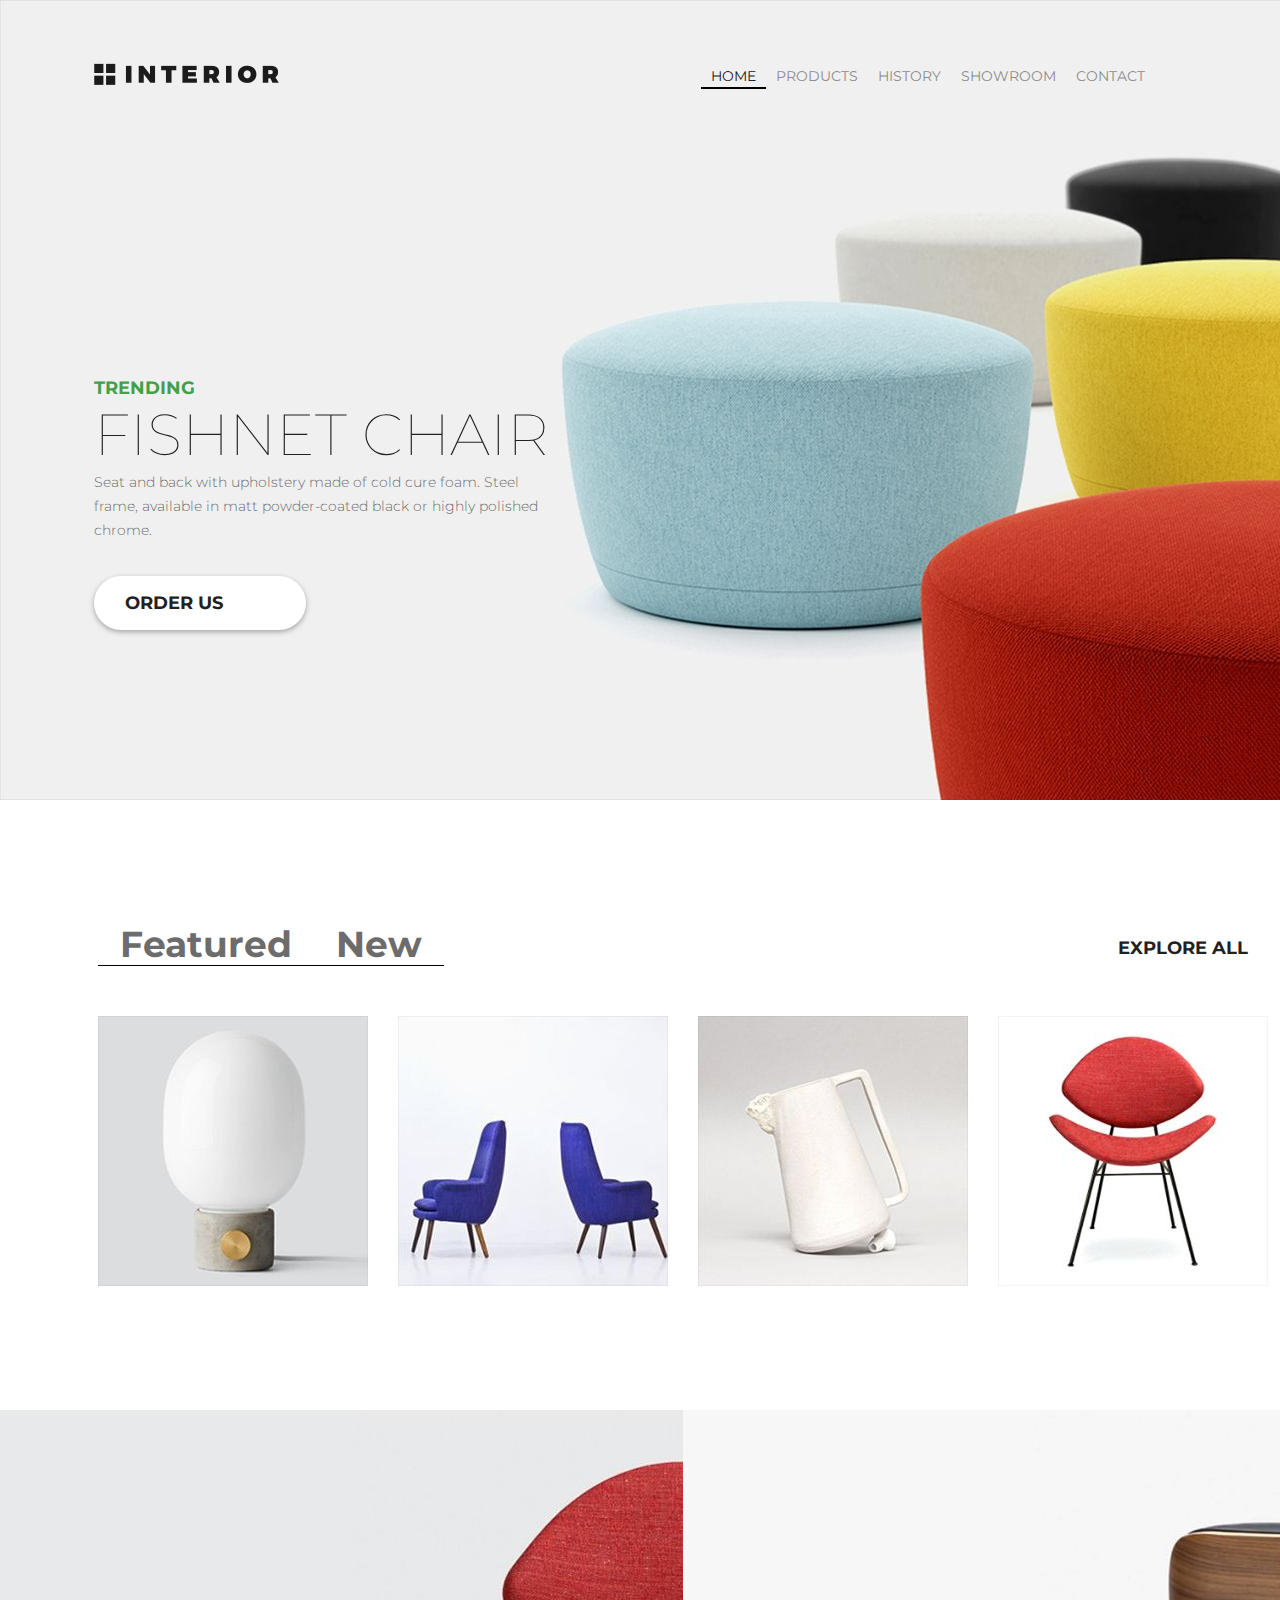
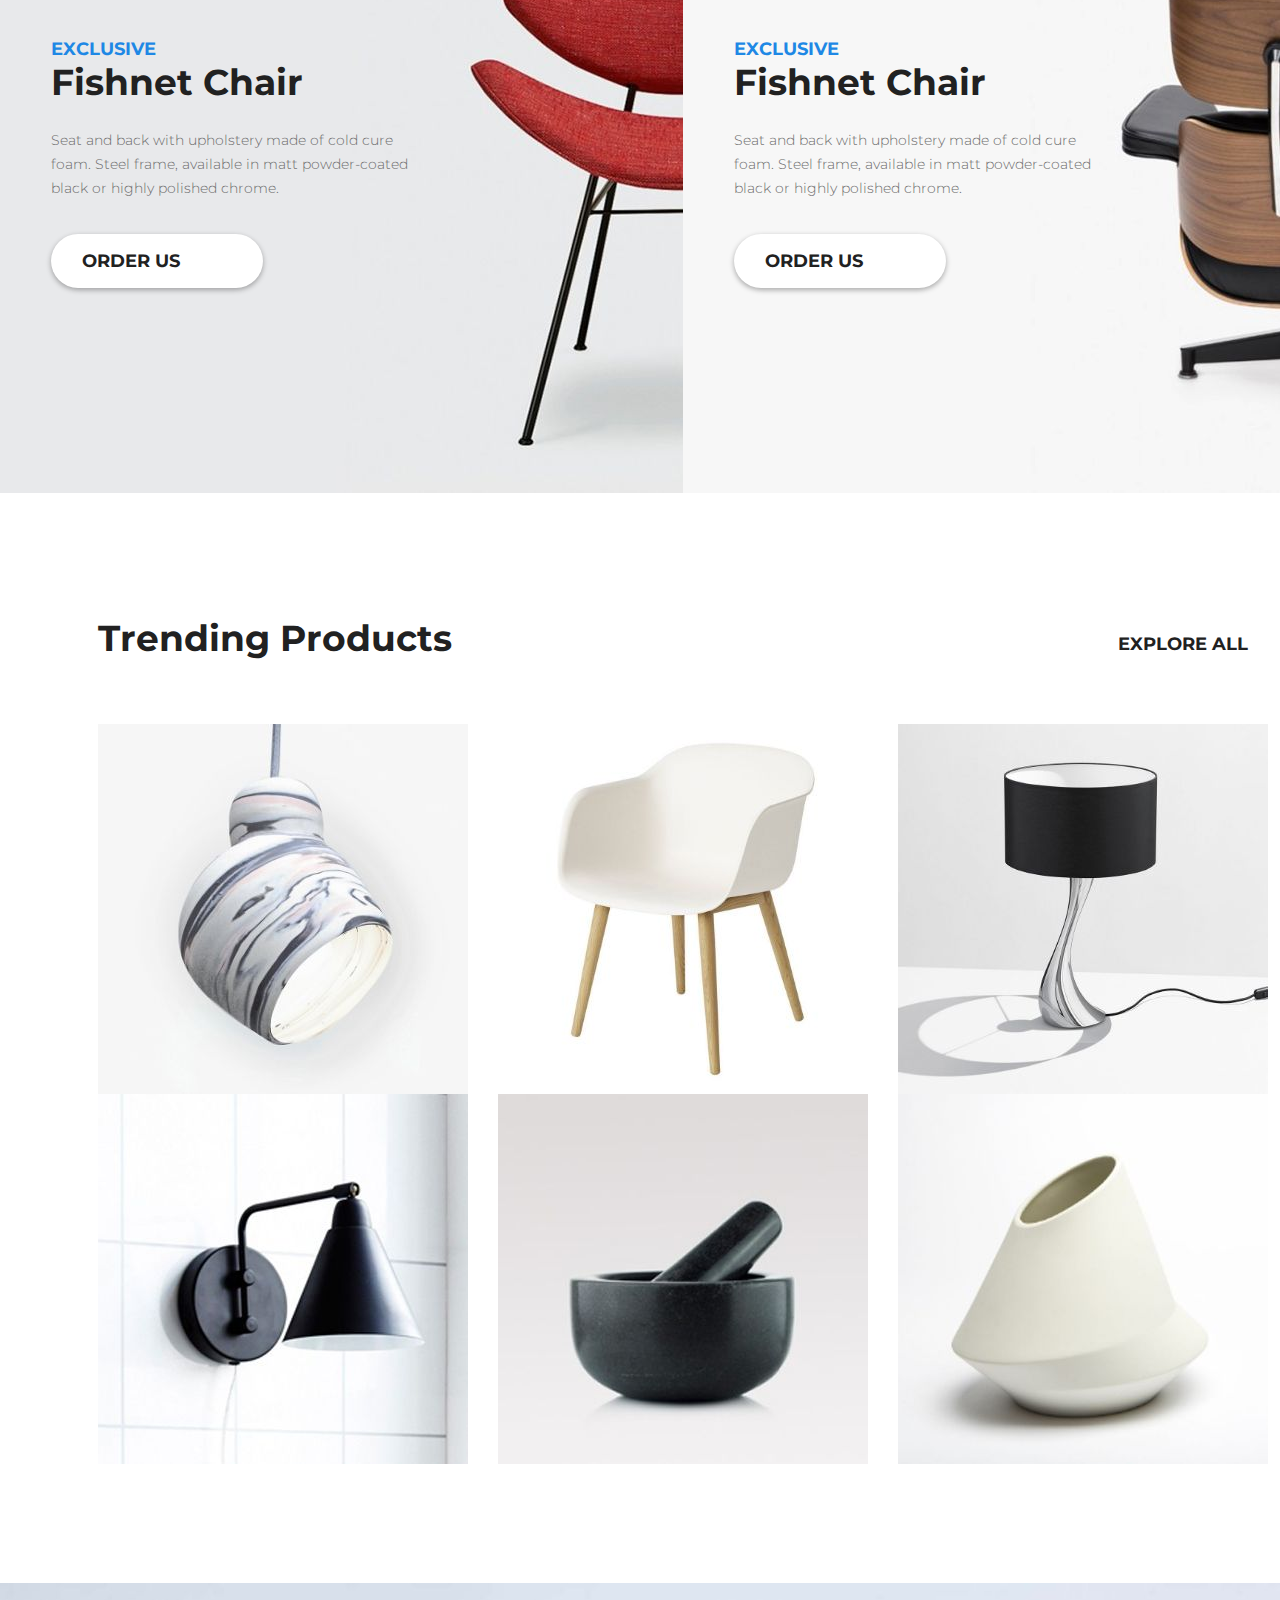
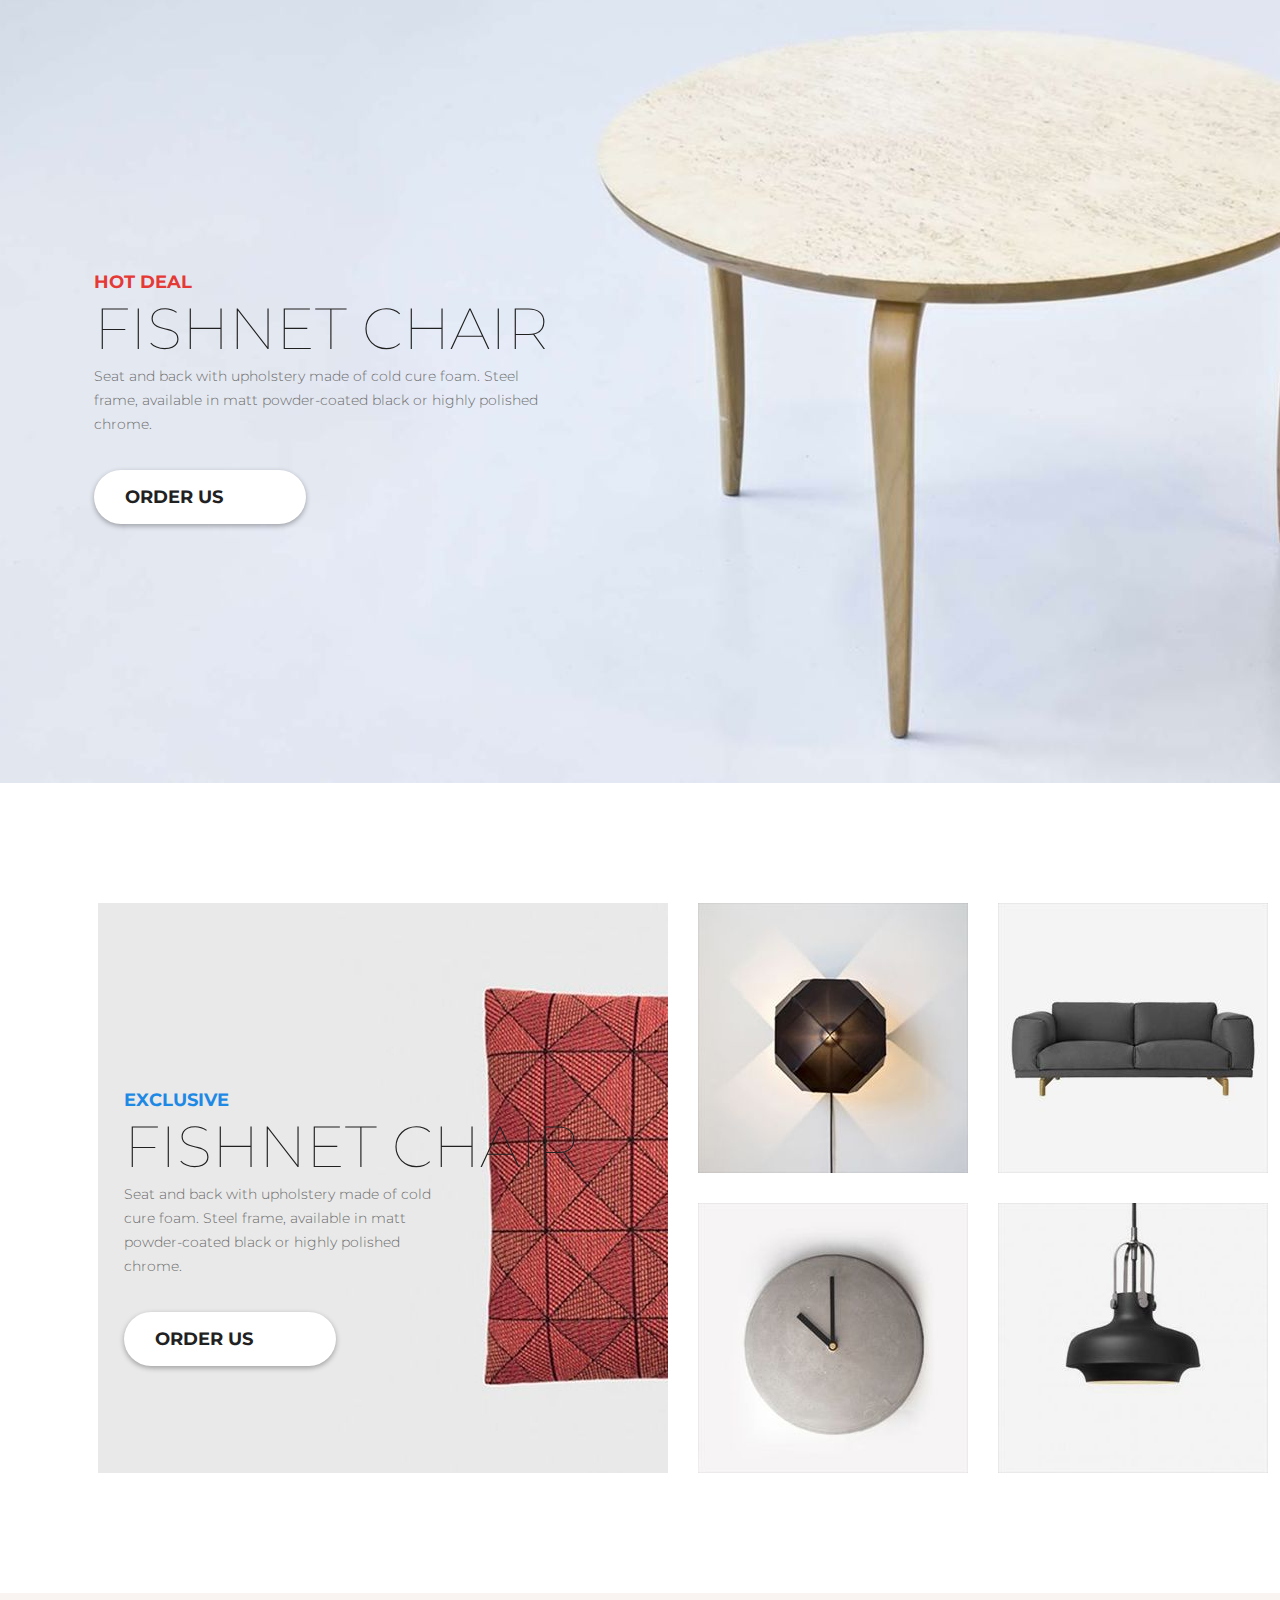
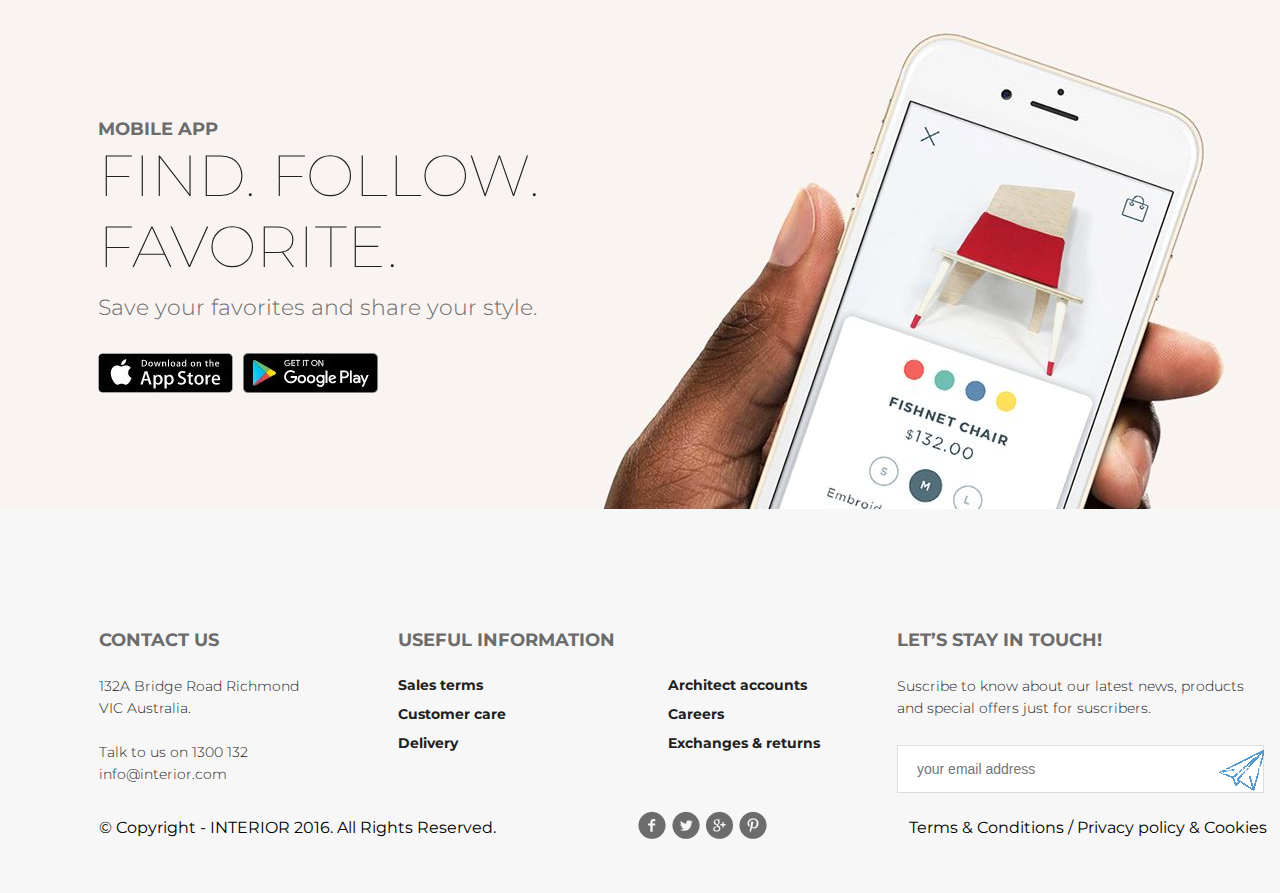
<file: index.html>
<!DOCTYPE html>
<html lang="en">

<head>
    <meta charset="UTF-8">
    <meta name="viewport" content="width=device-width, initial-scale=1.0">
    <meta http-equiv="X-UA-Compatible" content="ie=edge">
    <link rel="stylesheet" href="style.css">
    <title>HOME</title>
</head>

<body>
    <div class="container">
        <div class="header">
            <a href="#" class="logo"></a>
            <ul class="menu">
                <li><a class="active" href="#">HOME</a></li>
                <li><a href="products.html">PRODUCTS</a></li>
                <li><a href="#">HISTORY</a></li>
                <li><a href="#">SHOWROOM</a></li>
                <li><a href="contact.html">CONTACT</a></li>
            </ul>
            <div class="slider-content">
                <h3 class="green">TRENDING</h3>
                <h1>Fishnet Chair</h1>
                <div>Seat and back with upholstery made of cold cure foam. Steel frame, available in matt powder-coated
                    black
                    or highly polished chrome.</div>
                <a href="#" class="btn">Order Us</a>
            </div>
        </div>
        <div class="content">
            <div class="furured-product">
                <ul>
                    <li>Featured</li>
                    <li>New</li>
                </ul>
                <a href="#" class="btn-ghost">explore all</a>
                <div class="tab-content-box">
                    <div class="tab-content">
                        <div class="tab-more">
                            <a href="#" class="btn-circle"></a>
                            <h3>Fishnet Chair</h3>
                            <div>Seat and back with upholstery made of cold cure foam.
                                Steel frame, available in matt powder-coated black or highly polished chrome.</div>
                        </div>
                    </div>
                    <div class="tab-content">
                        <div class="tab-more">
                            <a href="#" class="btn-circle"></a>
                            <h3>Fishnet Chair</h3>
                            <div>Seat and back with upholstery made of cold cure foam.
                                Steel frame, available in matt powder-coated black or highly polished chrome.</div>
                        </div>
                    </div>
                    <div class="tab-content">
                        <div class="tab-more">
                            <a href="#" class="btn-circle"></a>
                            <h3>Fishnet Chair</h3>
                            <div>Seat and back with upholstery made of cold cure foam.
                                Steel frame, available in matt powder-coated black or highly polished chrome.</div>
                        </div>
                    </div>
                    <div class="tab-content">
                        <div class="tab-more">
                            <a href="#" class="btn-circle"></a>
                            <h3>Fishnet Chair</h3>
                            <div>Seat and back with upholstery made of cold cure foam.
                                Steel frame, available in matt powder-coated black or highly polished chrome.</div>
                        </div>
                    </div>
                </div>

            </div>
            <div class="promo ">
                <div class="promo1">
                    <h3 class="blue">exclusive</h3>
                    <h2>Fishnet Chair</h2>
                    <div>Seat and back with upholstery made of cold cure foam.
                        Steel frame, available in matt powder-coated black
                        or highly polished chrome.</div>
                    <a href="#" class="btn">Order Us</a>
                </div>
                <div class="promo2">
                    <h3 class="blue">exclusive</h3>
                    <h2>Fishnet Chair</h2>
                    <div>Seat and back with upholstery made of cold cure foam.
                        Steel frame, available in matt powder-coated black
                        or highly polished chrome.</div>
                    <a href="#" class="btn">Order Us</a>
                </div>
            </div>
            <div class="trending">
                <h2>Trending Products</h2>
                <a href="#" class="btn-ghost">explore all</a>
                <div class="fbox1">
                    <div><a href="#"><img src="img/product-11.jpg" alt=""></a></div>
                    <div><a href="#"><img src="img/product-21.jpg" alt=""></a></div>
                    <div><a href="#"><img src="img/product-31.jpg" alt=""></a></div>
                    <div><a href="#"><img src="img/product-41.jpg" alt=""></a></div>
                    <div><a href="#"><img src="img/product-51.jpg" alt=""></a></div>
                    <div><a href="#"><img src="img/product-61.jpg" alt=""></a></div>
                </div>
            </div>

            <div class="slider">
                <div class="slider-content">
                    <h3 class="red">Hot deal</h3>
                    <h1>Fishnet Chair</h1>
                    <div>Seat and back with upholstery made of cold cure foam.
                        Steel frame, available in matt powder-coated black
                        or highly polished chrome.</div>
                    <a href="#" class="btn">Order Us</a>
                </div>
            </div>
            <div class="fbox2">
                <div class="slider-content2">
                    <h3 class="blue">exclusive</h3>
                    <h1>Fishnet Chair</h1>
                        <div class="text2">Seat and back with upholstery made of cold cure foam.
                            Steel frame, available in matt powder-coated black
                            or highly polished chrome.</div>
                        <a href="#" class="btn">Order Us</a>
                </div>
                <div class="fbox2-2">
                    <div></div>
                    <div></div>
                    <div></div>
                    <div></div>
                </div>
            </div>
            <div class="mobi">
                <div class="content3">
                    <h3 class="grey">mobile app</h3>
                    <h1>Find. Follow. Favorite.
                        Discover brands on the go.</h1>
                    <div class="text3">Save your favorites and share your style.</div>
                    <ul>
                        <li><a href="#"><img src="img/app-store.jpg" alt="app-store"></a></li>
                        <li><a href="#"><img src="img/google-play.jpg" alt="google-play"></a></li>
                    </ul>
                </div>
            </div>
        </div>
        <div class="footer gray">
            <div class="flex">
                <div class="felem e1">
                    <h3 class="grey">Contact Us</h3>
                    <p>132A Bridge Road Richmond VIC
                        Australia.
                        <br><br>
                        Talk to us on 1300 132
                        info@interior.com</p>
                </div>
                <div class="felem e2">
                    <h3 class="grey">Useful Information</h3>
                    <div class="flex">
                        <ul>
                            <li><a href="#"> Sales terms</a></li>
                            <li><a href="#">Customer care</a></li>
                            <li><a href="#">Delivery</a></li>
                        </ul>
                        <ul>
                            <li><a href="#">Architect accounts</a></li>
                            <li><a href="#">Careers</a></li>
                            <li><a href="#">Exchanges & returns</a></li>
                        </ul>
                    </div>
                </div>
                <div class="felem e3">
                    <h3 class="grey">Let’s Stay in Touch!</h3>
                    <p>Suscribe to know about our latest news, products and special offers just for suscribers.</p>
                    <input type="email" name="email" placeholder="your email address" id="email"><input type="submit">
                </div>
            </div>
            <div class="flex ai-center">
                <div>&copy; Copyright - INTERIOR 2016. All Rights Reserved.</div>
                <div>
                   <a href="#"><img src="img/social-links.png" alt=""></a>
                </div>
                <div>Terms & Conditions / Privacy policy & Cookies</div>
            </div>
        </div>
    </div>
</body>

</html>
</file>
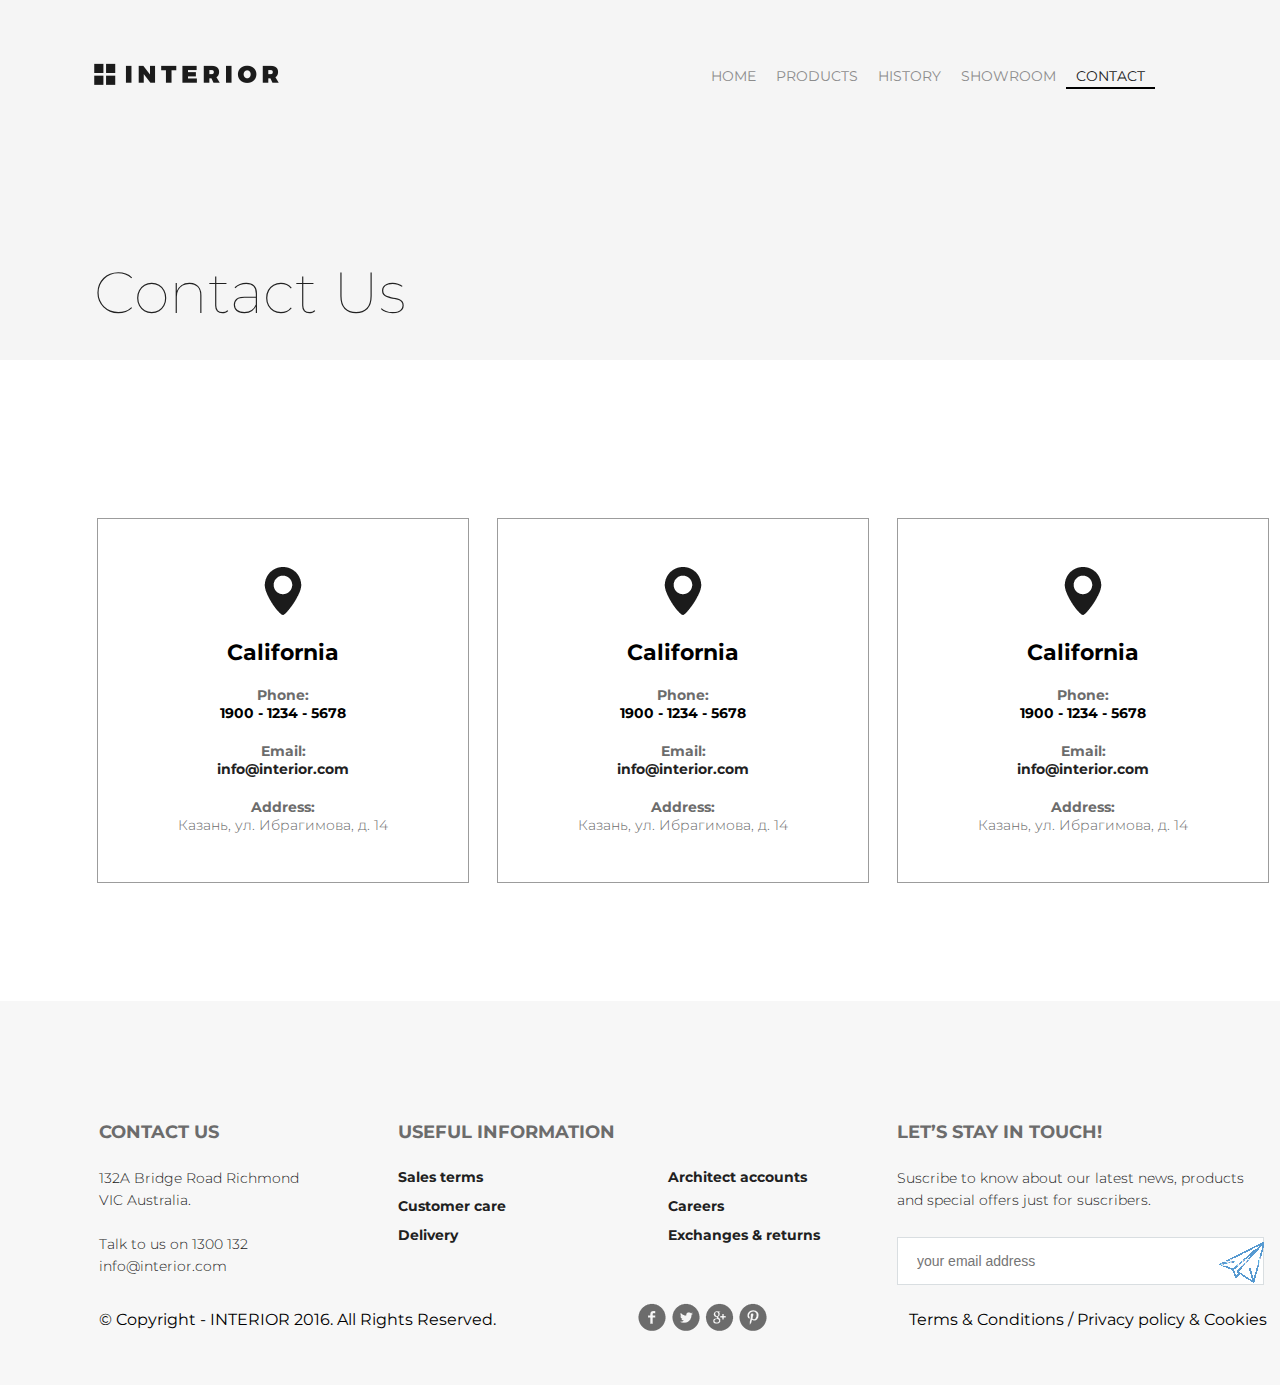
<file: contact.html>
<!DOCTYPE html>
<html lang="en">

<head>
    <meta charset="UTF-8">
    <meta name="viewport" content="width=device-width, initial-scale=1.0">
    <meta http-equiv="X-UA-Compatible" content="ie=edge">
    <link rel="stylesheet" href="style.css">
    <title>CONTACT</title>
</head>

<body>
    <div class="container">
        <div class="header2">
            <a href="#" class="logo"></a>
            <ul class="menu">
                <li><a href="index.html">HOME</a></li>
                <li><a href="products.html">PRODUCTS</a></li>
                <li><a href="#">HISTORY</a></li>
                <li><a href="#">SHOWROOM</a></li>
                <li><a class="active" href="#">CONTACT</a></li>
            </ul>
            <div class="tetle-content">
                <h1 class="black no-transform">Contact Us</h1>
            </div>
        </div>
        <div class="content">
            <div class="trending">
                <div class="fbox1">
                    <div class="contact">
                        <img src="img/point.png" alt="point pic">
                        <div class="hcont">California</div>
                        <div class="elem">Phone:</div>
                        <div>1900 - 1234 - 5678</div>
                        <div class="elem">Email:</div>
                        <div><a href="mailto:info@interior.com">info@interior.com</a></div>
                        <div class="elem">Address:</div>
                        <div class="grey fw300">Казань, ул. Ибрагимова, д. 14</div>
                    </div>
                    <div class="contact">
                        <img src="img/point.png" alt="point pic">
                        <div class="hcont">California</div>
                        <div class="elem">Phone:</div>
                        <div>1900 - 1234 - 5678</div>
                        <div class="elem">Email:</div>
                        <div><a href="mailto:info@interior.com">info@interior.com</a></div>
                        <div class="elem">Address:</div>
                        <div class="grey fw300">Казань, ул. Ибрагимова, д. 14</div>
                    </div>
                    <div class="contact">
                        <img src="img/point.png" alt="point pic">
                        <div class="hcont">California</div>
                        <div class="elem">Phone:</div>
                        <div>1900 - 1234 - 5678</div>
                        <div class="elem">Email:</div>
                        <div><a href="mailto:info@interior.com">info@interior.com</a></div>
                        <div class="elem">Address:</div>
                        <div class="grey fw300">Казань, ул. Ибрагимова, д. 14</div>
                    </div>
                </div>
            </div>
        </div>
        <div class="footer gray">
            <div class="flex">
                <div class="felem e1">
                    <h3 class="grey">Contact Us</h3>
                    <p>132A Bridge Road Richmond VIC
                        Australia.
                        <br><br>
                        Talk to us on 1300 132
                        info@interior.com</p>
                </div>
                <div class="felem e2">
                    <h3 class="grey">Useful Information</h3>
                    <div class="flex">
                        <ul>
                            <li><a href="#"> Sales terms</a></li>
                            <li><a href="#">Customer care</a></li>
                            <li><a href="#">Delivery</a></li>
                        </ul>
                        <ul>
                            <li><a href="#">Architect accounts</a></li>
                            <li><a href="#">Careers</a></li>
                            <li><a href="#">Exchanges & returns</a></li>
                        </ul>
                    </div>
                </div>
                <div class="felem e3">
                    <h3 class="grey">Let’s Stay in Touch!</h3>
                    <p>Suscribe to know about our latest news, products and special offers just for suscribers.</p>
                    <input type="email" name="email" placeholder="your email address" id="email"><input type="submit">
                </div>
            </div>
            <div class="flex ai-center">
                <div>&copy; Copyright - INTERIOR 2016. All Rights Reserved.</div>
                <div>
                    <a href="#"><img src="img/social-links.png" alt=""></a>
                </div>
                <div>Terms & Conditions / Privacy policy & Cookies</div>
            </div>
        </div>
    </div>
</body>

</html>
</file>
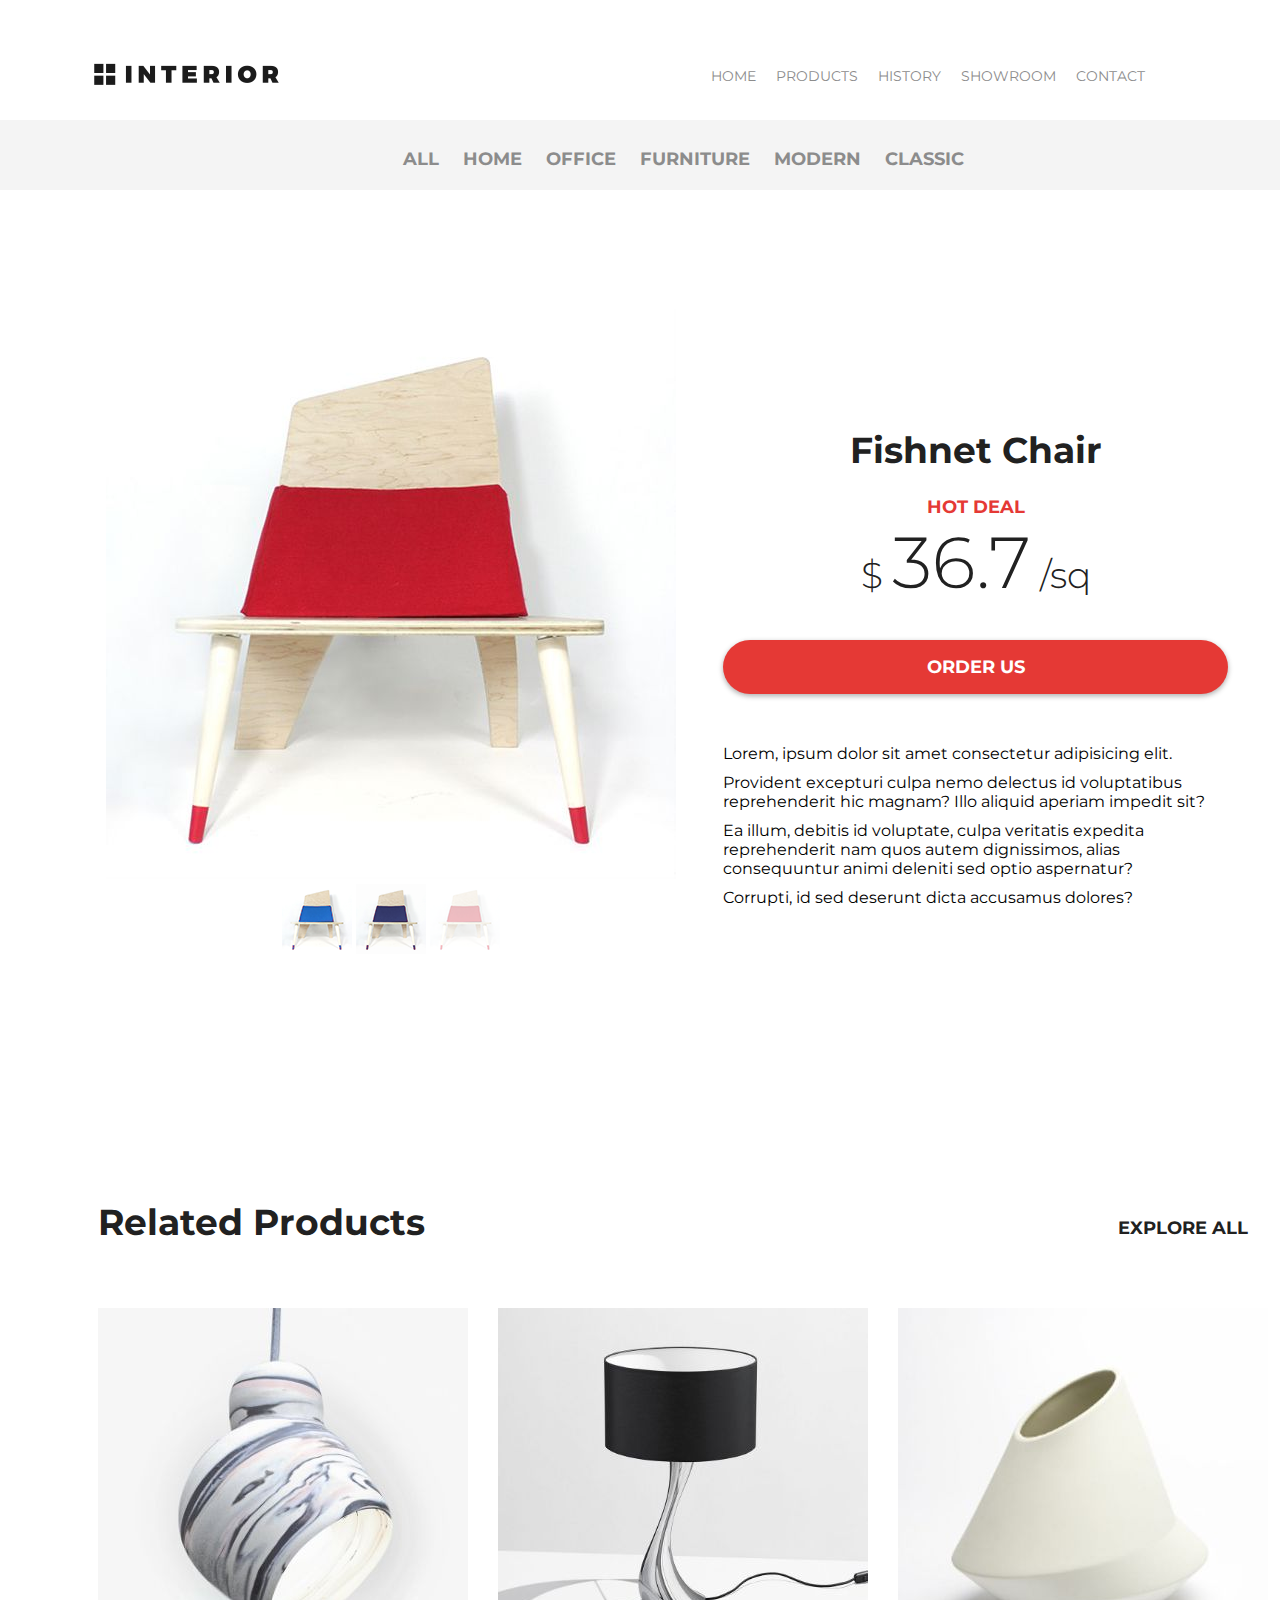
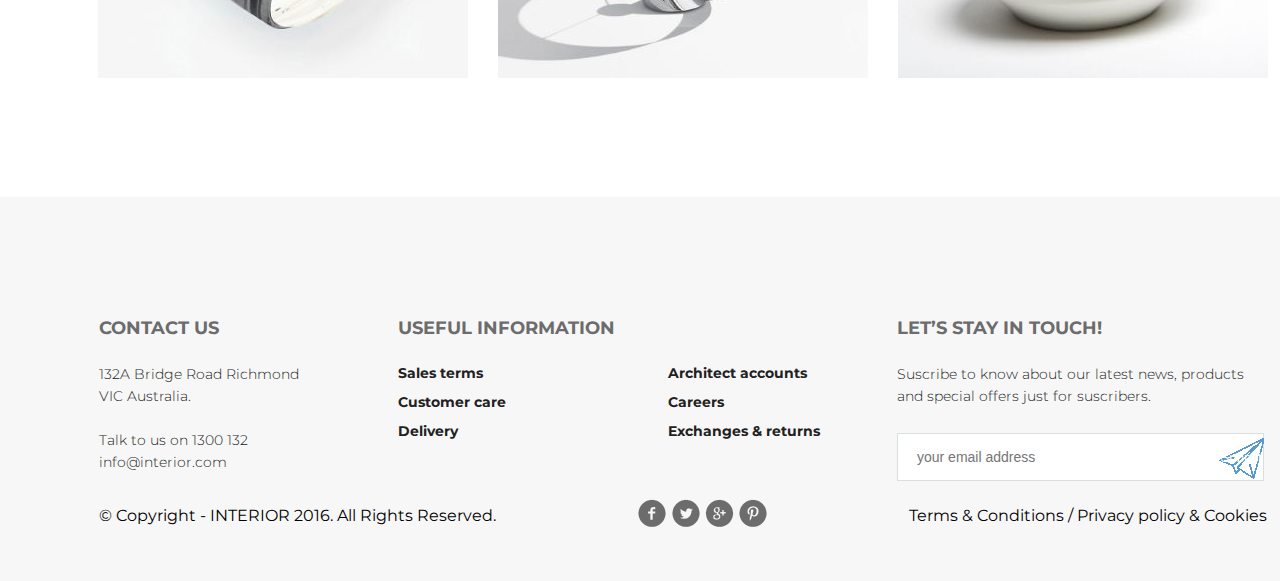
<file: proddetail.html>
<!DOCTYPE html>
<html lang="en">

<head>
    <meta charset="UTF-8">
    <meta name="viewport" content="width=device-width, initial-scale=1.0">
    <meta http-equiv="X-UA-Compatible" content="ie=edge">
    <link rel="stylesheet" href="style.css">
    <title>PRODUCT DETAIL</title>
</head>

<body>
    <div class="container">
        <div class="header3">
            <a href="#" class="logo"></a>
            <ul class="menu">
                <li><a href="index.html">HOME</a></li>
                <li><a href="products.html">PRODUCTS</a></li>
                <li><a href="#">HISTORY</a></li>
                <li><a href="#">SHOWROOM</a></li>
                <li><a href="contact.html">CONTACT</a></li>
            </ul>
        </div>
        <div class="content">
            <ul class="menu_prod2">
                <li><a href="#">all</a></li>
                <li><a href="#">home</a></li>
                <li><a href="#">office</a></li>
                <li><a href="#">furniture</a></li>
                <li><a href="#">modern</a></li>
                <li><a href="#">classic</a></li>
            </ul>
            <div class="proddetail">
                <div class="dflex f-col">
                    <div> <a href="#"><img src="img/fchair.jpg" alt="Fishnet Chair"></a></div>
                    <div class="inlin-block">
                        <a href="#"><img src="img/fchair_blue_mini.png" alt="blue chair"></a>
                        <a href="#"><img src="img/fchair_darkblue_mini.png" alt="dark blue chair"></a>
                        <a href="#"><img src="img/fchair_red_mini.png" alt="red chair"></a>
                    </div>
                </div>
                <div class="prod-info">
                    <h2>Fishnet Chair</h2>
                    <h3 class="red center">hot deal</h3>
                    <div class="price">$ <span class="pnum">36.7</span> /sq</div>
                    <a href="#" class="btn redbg">order us</a>
                    <div class="text">
                        <p> Lorem, ipsum dolor sit amet consectetur adipisicing elit.</p>
                        <p>Provident excepturi culpa nemo delectus id voluptatibus reprehenderit hic magnam? Illo
                            aliquid aperiam impedit sit?</p>
                        <p>Ea illum, debitis id voluptate, culpa veritatis expedita reprehenderit nam quos autem
                            dignissimos, alias consequuntur animi deleniti sed optio aspernatur?</p>
                        <p>Corrupti, id sed deserunt dicta accusamus dolores?</p>
                    </div>
                </div>
            </div>
            <div class="trending">
                <h2>Related Products</h2>
                <a href="#" class="btn-ghost">explore all</a>
                <div class="fbox1">
                    <div><a href="#"><img src="img/product-11.jpg" alt=""></a></div>
                    <div><a href="#"><img src="img/product-31.jpg" alt=""></a></div>
                    <div><a href="#"><img src="img/product-61.jpg" alt=""></a></div>
                </div>
            </div>
        </div>
        <div class="footer gray">
            <div class="flex">
                <div class="felem e1">
                    <h3 class="grey">Contact Us</h3>
                    <p>132A Bridge Road Richmond VIC
                        Australia.
                        <br><br>
                        Talk to us on 1300 132
                        info@interior.com</p>
                </div>
                <div class="felem e2">
                    <h3 class="grey">Useful Information</h3>
                    <div class="flex">
                        <ul>
                            <li><a href="#"> Sales terms</a></li>
                            <li><a href="#">Customer care</a></li>
                            <li><a href="#">Delivery</a></li>
                        </ul>
                        <ul>
                            <li><a href="#">Architect accounts</a></li>
                            <li><a href="#">Careers</a></li>
                            <li><a href="#">Exchanges & returns</a></li>
                        </ul>
                    </div>
                </div>
                <div class="felem e3">
                    <h3 class="grey">Let’s Stay in Touch!</h3>
                    <p>Suscribe to know about our latest news, products and special offers just for suscribers.</p>
                    <input type="email" name="email" placeholder="your email address" id="email"><input type="submit">
                </div>
            </div>
            <div class="flex ai-center">
                <div>&copy; Copyright - INTERIOR 2016. All Rights Reserved.</div>
                <div>
                    <a href="#"><img src="img/social-links.png" alt=""></a>
                </div>
                <div>Terms & Conditions / Privacy policy & Cookies</div>
            </div>
        </div>
    </div>
</body>

</html>
</file>
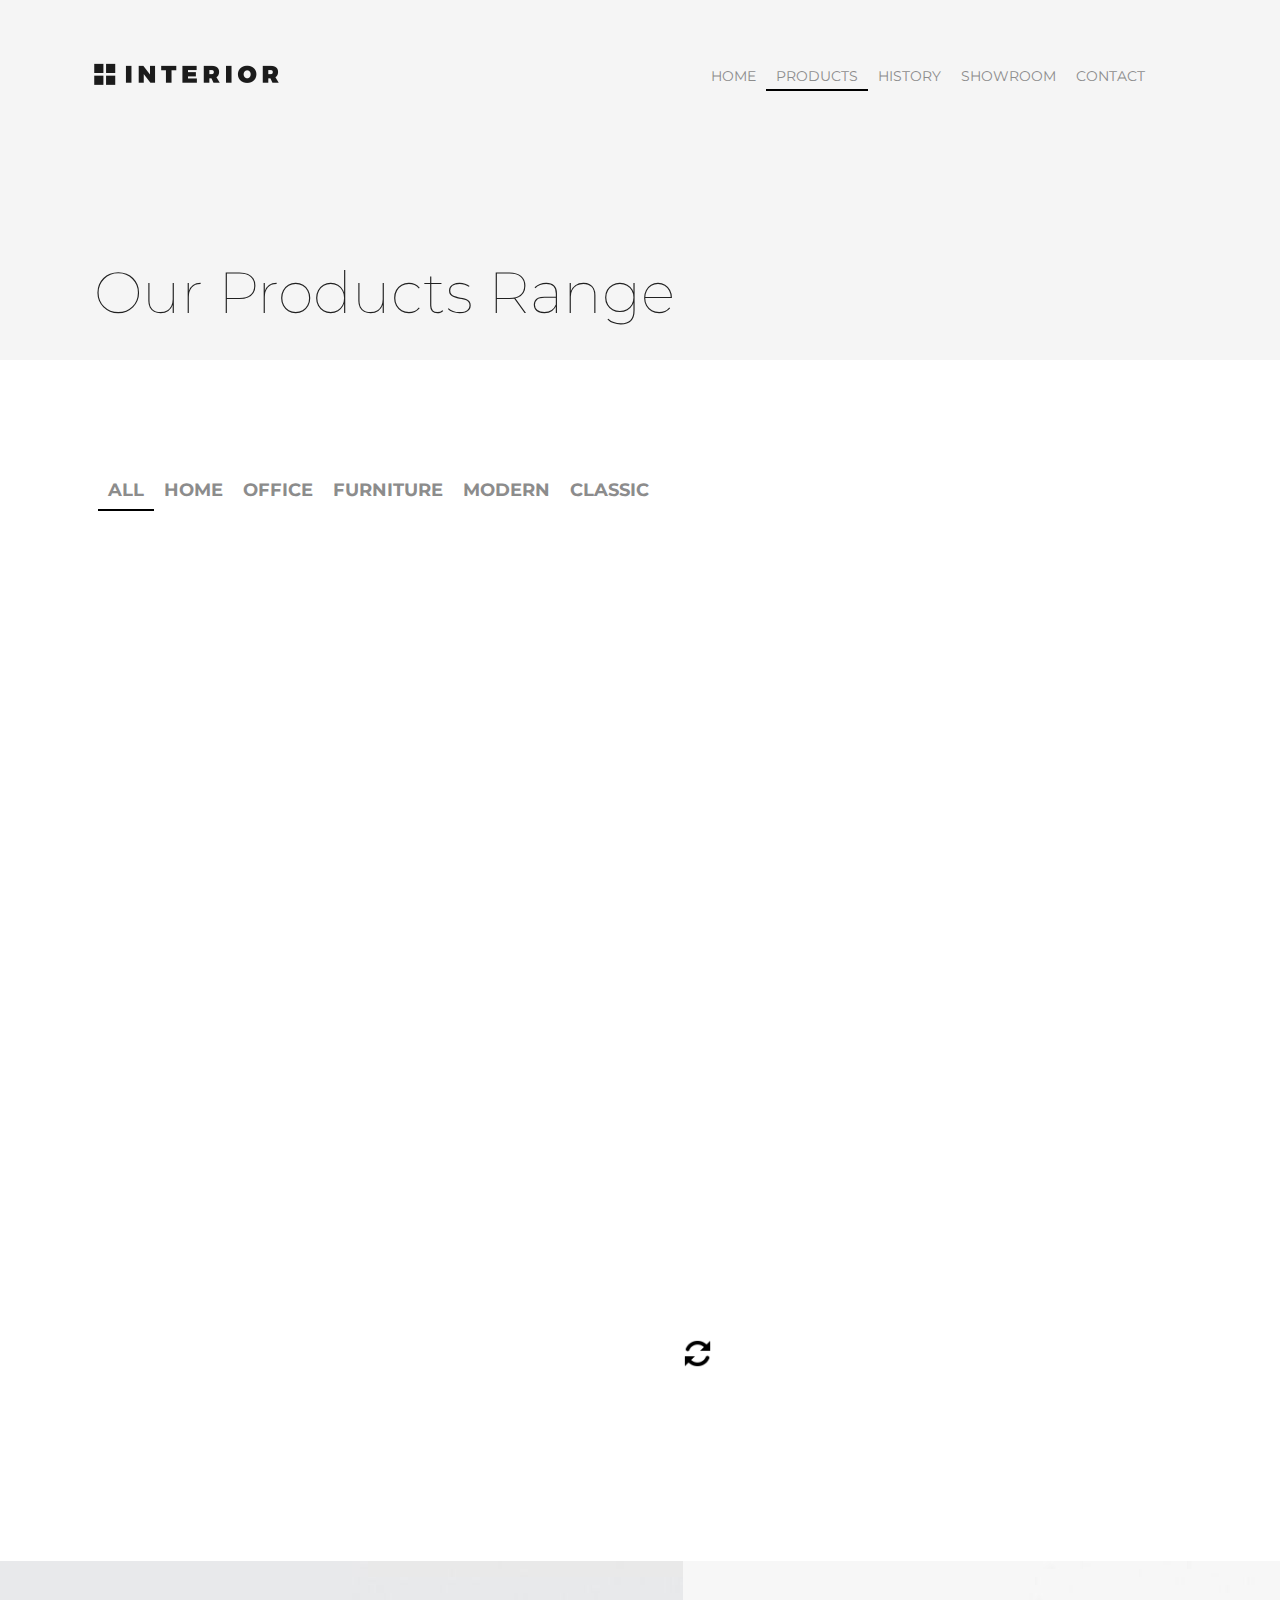
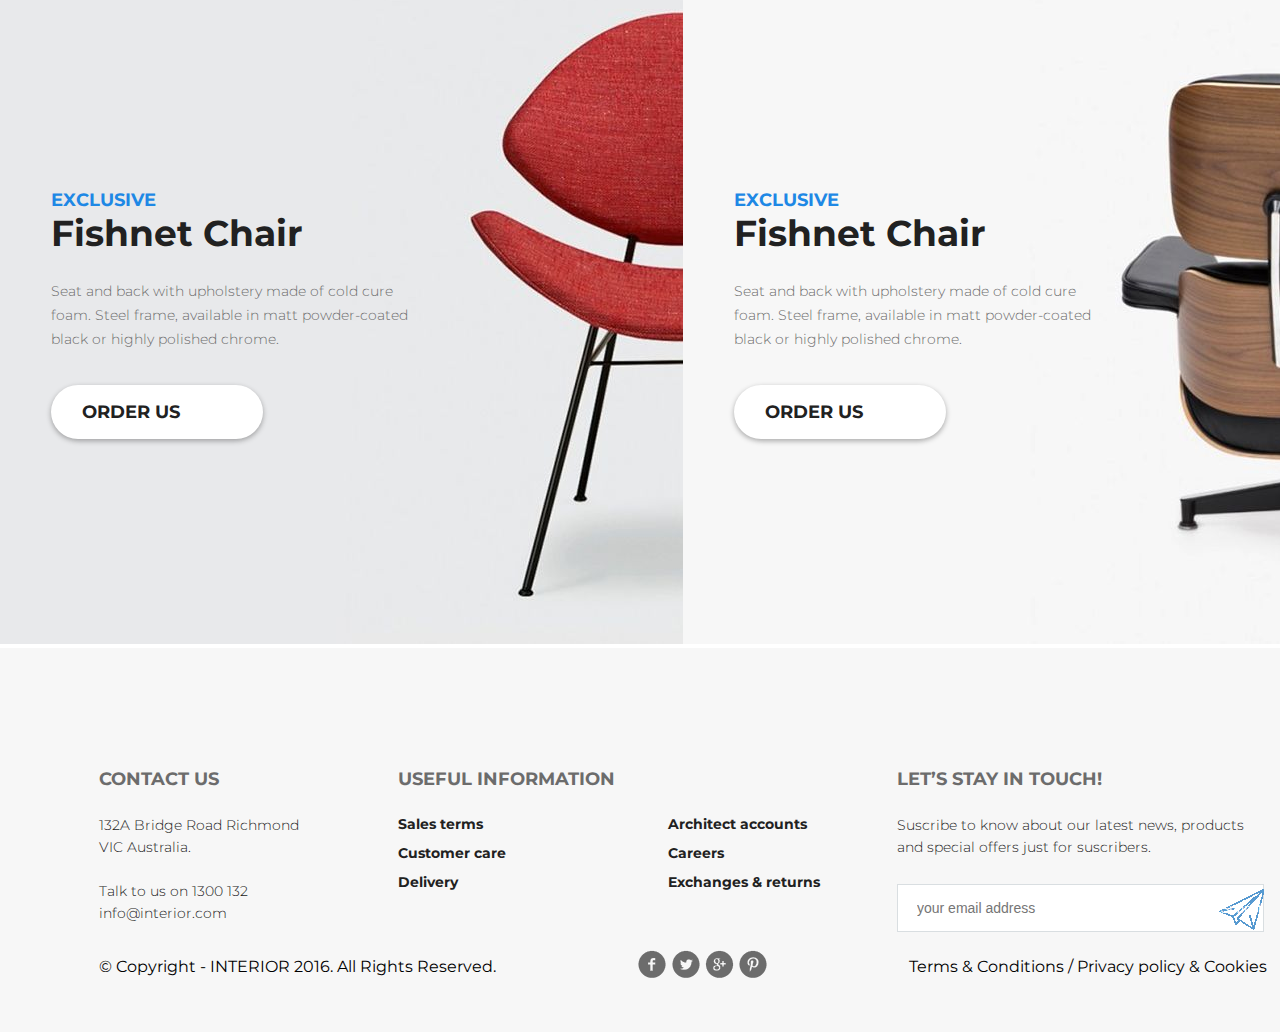
<file: products.html>
<!DOCTYPE html>
<html lang="en">

<head>
    <meta charset="UTF-8">
    <meta name="viewport" content="width=device-width, initial-scale=1.0">
    <meta http-equiv="X-UA-Compatible" content="ie=edge">
    <link rel="stylesheet" href="style.css">
    <title>PRODUCTS</title>
</head>

<body>
    <div class="container">
        <div class="header2">
            <a href="#" class="logo"></a>
            <ul class="menu">
                <li><a href="#">HOME</a></li>
                <li class="active"><a href="#">PRODUCTS</a></li>
                <li><a href="#">HISTORY</a></li>
                <li><a href="#">SHOWROOM</a></li>
                <li><a href="#">CONTACT</a></li>
            </ul>
            <div class="tetle-content">
                <h1 class="black no-transform">Our Products Range</h1>
            </div>
        </div>
        <div class="content">
            <div class="trending">
                <ul class="menu_prod">
                    <li class="active"><a href="#">All</a></li>
                    <li><a href="#">HOME</a></li>
                    <li><a href="#">OFFICE</a></li>
                    <li><a href="#">FURNITURE</a></li>
                    <li><a href="#">MODERN</a></li>
                    <li><a href="#">CLASSIC</a></li>
                </ul>
                <div class="fbox1">
                    <div></div>
                    <div></div>
                    <div></div>
                    <div></div>
                    <div></div>
                    <div></div>
                </div>
                <div class="cirlce-animate">
                    <img class="rotate" src="img/reload.png" alt="reloading" width="29px">
                </div>
            </div>
            <div class="promo ">
                <div class="promo1">
                    <h3 class="blue">exclusive</h3>
                    <h2>Fishnet Chair</h2>
                    <div>Seat and back with upholstery made of cold cure foam.
                        Steel frame, available in matt powder-coated black
                        or highly polished chrome.</div>
                    <a href="#" class="btn">Order Us</a>
                </div>
                <div class="promo2">
                    <h3 class="blue">exclusive</h3>
                    <h2>Fishnet Chair</h2>
                    <div>Seat and back with upholstery made of cold cure foam.
                        Steel frame, available in matt powder-coated black
                        or highly polished chrome.</div>
                    <a href="#" class="btn">Order Us</a>
                </div>
            </div>
        </div>
        <div class="footer gray">
            <div class="flex">
                <div class="felem e1">
                    <h3 class="grey">Contact Us</h3>
                    <p>132A Bridge Road Richmond VIC
                        Australia.
                        <br><br>
                        Talk to us on 1300 132
                        info@interior.com</p>
                </div>
                <div class="felem e2">
                    <h3 class="grey">Useful Information</h3>
                    <div class="flex">
                        <ul>
                            <li><a href="#"> Sales terms</a></li>
                            <li><a href="#">Customer care</a></li>
                            <li><a href="#">Delivery</a></li>
                        </ul>
                        <ul>
                            <li><a href="#">Architect accounts</a></li>
                            <li><a href="#">Careers</a></li>
                            <li><a href="#">Exchanges & returns</a></li>
                        </ul>
                    </div>
                </div>
                <div class="felem e3">
                    <h3 class="grey">Let’s Stay in Touch!</h3>
                    <p>Suscribe to know about our latest news, products and special offers just for suscribers.</p>
                    <input type="email" name="" placeholder="your email address" id=""><input type="submit">
                </div>
            </div>
            <div class="flex ai-center">
                <div>&copy; Copyright - INTERIOR 2016. All Rights Reserved.</div>
                <div>
                   <a href="#"><img src="img/social-links.png" alt=""></a>
                </div>
                <div>Terms & Conditions / Privacy policy & Cookies</div>
            </div>
        </div>
    </div>
</body>

</html>
</file>
<file: style.css>
@import url('https://fonts.googleapis.com/css?family=Montserrat:100,300,700');
* {
    margin: 0;
    padding: 0;
}

body {
    font-family: 'Montserrat', sans-serif;
}

.green {
    color: #43a047;
}

.blue {
    color: #1e88e5;
}

.red {
    color: #e53935;
}

.grey {
    color: #6c6c6c;
}

.black {
    color: #212121;
}

.fw300 {
    font-weight: 300;
}

.no-transform {
    text-transform: none;
}

.container {
    width: 1366px;
    margin: 0 auto;
}

.header, .header2, .header3 {
    height: 800px;
    background: url(img/slider-img.jpg);
    box-sizing: border-box;
    padding-top: 63px;
}

.header2 {
    height: 360px;
    background: #f5f5f5;
}

.header3 {
    height: 120px;
    background: #ffffff;
}

.logo {
    display: inline-block;
    width: 185px;
    height: 22px;
    background: url(img/logo.png);
    margin-left: 94px;
}

.menu {
    float: right;
    margin-right: 211px;
    margin-top: 4px;
}

.menu_prod {
    margin-bottom: 50px;
}

.menu_prod2 {
    text-align: center;
    height: 70px;
    padding: 28px 0;
    box-sizing: border-box;
    background-color: #f4f4f4;
}

.menu li, .menu_prod li {
    float: left;
    list-style: none;
}

.menu_prod2 li {
    display: inline-block;
}

.menu a, .menu_prod a, .menu_prod2 a {
    display: block;
    height: 22px;
    box-sizing: border-box;
    padding-left: 10px;
    padding-right: 10px;
    text-decoration: none;
    text-align: left;
    text-transform: uppercase;
    font-size: 14px;
    font-weight: 400;
    color: #8c8c8c;
}

.menu_prod a, .menu_prod2 a {
    height: 30px;
    font-size: 18px;
    font-weight: 700;
}

.menu a:hover, .menu_prod a:hover, .menu .active, .menu_prod .active {
    color: #212121;
    border-bottom: 2px solid black;
}

.menu_prod2 a:hover, .menu_prod2 .active {
    color: #212121;
}

.cirlce-animate {
    margin: 70px 50%;
}

.rotate {
    width: 29px;
    animation-name: rotation;
    animation-duration: 5s;
    animation-iteration-count: infinite;
    animation-timing-function: linear;
}

@keyframes rotation {
    0% {
        transform: rotate(0deg);
    }
    100% {
        transform: rotate(360deg);
    }
}

.slider {
    height: 800px;
    background: url(img/slider1-img.jpg);
}

.slider-content, .tetle-content {
    min-width: 462px;
    max-width: 462px;
    margin-top: 288px;
    margin-left: 94px;
    display: inline-block;
}

.tetle-content {
    margin-top: 168px;
    max-width: 80%;
}
h3 {
    font-size: 18px;
    font-weight: 700;
    text-align: left;
    text-transform: uppercase;
}

h1 {
    color: #212121;
    font-size: 58px;
    font-weight: 100;
    text-transform: uppercase;
    overflow-y: hidden;
    text-overflow: ellipsis;
    background-color: transparent;
}

.center {
    text-align: center;
}

.slider-content>div {
    display: block;
    color: #6c6c6c;
    font-size: 14px;
    font-weight: 300;
    line-height: 24px;
    text-align: left;
    margin-bottom: 32px;
    min-height: 48px;
    max-height: 96px;
    overflow-y: hidden;
    text-overflow: ellipsis;
    background-color: transparent;
}

a.btn {
    display: block;
    border-radius: 27px;
    background: #ffffff;
    box-shadow: 0px 2px 4.85px 0.15px rgba(33, 33, 33, 0.35);
    width: 212px;
    box-sizing: border-box;
    padding-left: 31px;
    padding-top: 16px;
    padding-bottom: 16px;
    margin-top: 34px;
    text-decoration: none;
    color: #212121;
    font-size: 18px;
    font-weight: 700;
    text-transform: uppercase;
}

a.btn:hover {
    background: #ffffff url(img/arrow.png) no-repeat 173px 19px;
}

a.btn:active {
    box-shadow: none;
}

a.redbg {
    background: #e53935;
    color: white;
    width: 100%;
    text-align: center;
    padding-left: 0;
}

a.redbg:hover {
    background: #e53935 url(img/arrow-w.png) no-repeat 330px 14px;
    color: white;
}

.text {
    text-align: left;
    margin-top: 50px;
}
.text>p {
    margin-bottom: 10px;
}
.promo {
    display: inline-block;
}

.promo>div {
    float: left;
    box-sizing: border-box;
    padding-top: 228px;
    padding-left: 51px;
}

h2 {
    display: inline-block;
    color: #212121;
    font-size: 36px;
    font-weight: 700;
    text-align: left;
    margin-bottom: 24px;
}

.promo>div>div {
    display: block;
    width: 374px;
    min-height: 48px;
    max-height: 96px;
    color: #6c6c6c;
    font-size: 14px;
    font-weight: 300;
    line-height: 24px;
    text-align: left;
    overflow-y: hidden;
    text-overflow: ellipsis;
    background-color: transparent;
}

.promo1 {
    width: 683px;
    height: 683px;
    background: url('img/promo-img1.jpg');
}

.promo2 {
    width: 683px;
    height: 683px;
    background: url('img/promo-img2.jpg');
}

.trending {
    box-sizing: border-box;
    padding: 119px 98px;
}

.proddetail {
    box-sizing: border-box;
    display: inline-block;
    padding: 119px 98px;
}

.inlin-block {
    display: inline-block;
    text-align: center;
}

.proddetail>div {
    width: 50%;
    float: left;
}

.prod-info {
    box-sizing: border-box;
    padding: 119px 40px 0 40px;
    text-align: center;
}

.price {
    color: #212121;
    font-size: 36px;
    font-weight: 300;
}
.price .pnum {
    font-size: 72px;
}
.fbox1, .fbox2, .fbox2-2 {
    display: flex;
    flex-wrap: wrap;
    flex-direction: row;
    justify-content: space-between;
    align-content: space-between;
    margin-top: 40px;
}

.dflex {
    display: flex;
    flex-wrap: wrap;
    align-items: center;
    justify-content: center;
}

.f-row {
    flex-direction: row;
}

.f-col {
    flex-direction: column;
}

.fbox1>div {
    width: 370px;
    height: 370px;
    text-align: center;
}

.fbox1 a {
    display: block;
    outline: none;
}

.fbox1 a:hover {
    box-shadow: 0px 2px 4.85px 0.15px rgba(33, 33, 33, 0.35);
}

.fbox1 a:active {
    box-shadow: none;
}

div.contact {
    outline: 1px solid #9c9c9c;
    box-sizing: border-box;
    padding: 48px 20px;
    width: 370px;
    height: auto;
    font-size: 14px;
    font-weight: 700;
}

.elem {
    margin-top: 20px;
    color: #6c6c6c;
}

.contact a {
    color: #212121;
    text-decoration: none;
}

.hcont {
    margin-top: 20px;
    font-size: 22px;
    font-weight: 700;
}

.fbox2 {
    margin-top: 0;
    height: 570px;
    padding: 120px 98px;
}

.fbox2-2 {
    margin-top: 0;
}

.fbox2-2>div:nth-child(n) {
    width: 270px;
    height: 270px;
}

.fbox2>div {
    width: 570px;
    height: 570px;
}

.slider-content2 {
    padding-top: 186px;
    padding-left: 26px;
    box-sizing: border-box;
}

.text2 {
    color: #6c6c6c;
    font-size: 13.99px;
    font-weight: 300;
    line-height: 24px;
    text-align: left;
    width: 332px;
    min-height: 48px;
    max-height: 96px;
    overflow-y: hidden;
    text-overflow: ellipsis;
    background-color: transparent;
}

.fbox2>div:nth-child(1) {
    background-image: url(img/product-1-lg.jpg);
}

.fbox2-2>div:nth-child(1) {
    background-image: url(img/product-2-sm.jpg);
}

.fbox2-2>div:nth-child(2) {
    background-image: url(img/product-3-sm.jpg);
}

.fbox2-2>div:nth-child(3) {
    background-image: url(img/product-4-sm.jpg);
}

.fbox2-2>div:nth-child(4) {
    background-image: url(img/product-5-sm.jpg);
}

.furured-product {
    padding: 120px 98px;
}

.furured-product li {
    float: left;
    list-style-type: none;
    display: block;
    height: 46px;
    padding: 2px 22px;
    border-bottom: 1px solid black;
    color: #6c6c6c;
    font-size: 36px;
    font-weight: 700;
    box-sizing: border-box;
}

.btn-ghost {
    display: inline-block;
    float: right;
    padding-right: 20px;
    text-decoration: none;
    text-transform: uppercase;
    color: #212121;
    font-size: 18px;
    font-weight: 700;
    line-height: 24px;
    margin-top: 16px;
}

.btn-ghost:hover {
    background: url('img/arrow.png') no-repeat;
    background-position: right;
}

.furured-product li:hover {
    color: #212121;
    font-size: 36px;
    font-weight: 700;
    border-bottom: 3px solid black;
}

.tab-content-box {
    display: inline-block;
    margin-top: 50px;
}

.tab-content-box div {
    width: 270px;
    height: 270px;
    float: left;
    margin-right: 30px;
}

.tab-content-box div:nth-child(4n) {
    margin-right: 0;
}

.tab-content-box>div:nth-child(1) {
    background-image: url(img/product-1.jpg);
}

.tab-content-box>div:nth-child(2) {
    background-image: url(img/product-2.jpg);
}

.tab-content-box>div:nth-child(3) {
    background-image: url(img/product-3.jpg);
}

.tab-content-box>div:nth-child(4) {
    background-image: url(img/product-4.jpg);
}

.tab-more {
    opacity: 0;
}

.tab-more>a {
    display: block;
    width: 48px;
    height: 48px;
    text-decoration: none;
    border-radius: 50%;
    background-color: #ffffff;
    box-shadow: 0px 2px 4.85px 0.15px rgba(33, 33, 33, 0.35);
    margin-left: 111px;
    margin-top: 62px;
    background: url(img/arrow2.png) no-repeat 18px 14px;
}

.tab-more>h3 {
    color: #212121;
    font-size: 22px;
    font-weight: 700;
    line-height: 30px;
    text-align: center;
    margin-top: 19px;
    margin-bottom: 23px;
}

.tab-more>div {
    display: block;
    margin: 0 32px;
    color: #6c6c6c;
    font-size: 14px;
    font-weight: 300;
    text-align: center;
    width: 206px;
    height: 33px;
    overflow-y: hidden;
    text-overflow: ellipsis;
    background-color: transparent;
}

.tab-more:hover {
    opacity: 1;
    background-image: url(img/back.png);
}

.mobi {
    height: 516px;
    background: url(img/mobi-img.jpg);
    padding-top: 125px;
    padding-left: 98px;
    box-sizing: border-box;
}

.content3>h1 {
    width: 460px;
    height: 130px;
}

.content3>ul>li {
    list-style: none;
    float: left;
    padding-right: 10px;
}

.text3 {
    color: #6c6c6c;
    font-size: 22px;
    font-weight: 300;
    line-height: 24px;
    text-align: left;
    margin-top: 26px;
    margin-bottom: 33px;
}

.footer {
    height: 384px;
    background-color: #f7f7f7;
    box-sizing: border-box;
    padding-top: 120px;
    padding-left: 99px;
    padding-right: 99px;
    padding-bottom: 30px;
}

.flex {
    display: flex;
    flex-wrap: wrap;
    flex-direction: row;
    justify-content: space-between;
    align-content: space-between;
}

.ai-center {
    align-items: center;
}

.e1 {
    width: 221px;
}

.e2 {
    width: 422px;
}

.e3 {
    width: 370px;
}

.footer h3 {
    margin-bottom: 24px;
}

.footer p {
    color: #212121;
    font-size: 14px;
    font-weight: 300;
    line-height: 22px;
    text-align: left;
    margin-bottom: 26px;
}

.e2 li {
    list-style: none;
}

.e2 li>a {
    text-decoration: none;
    color: #212121;
    font-size: 14px;
    font-weight: 700;
}

.e2 li:nth-child(2n) {
    margin-top: 10px;
    margin-bottom: 10px;
}

input[type="email"] {
    border-width: 1px;
    border-color: #d9dee1;
    border-style: solid;
    background-color: #ffffff;
    width: 300px;
    height: 46px;
    padding-left: 19px;
    padding-right: 46px;
    font-size: 14px;
    color: #6c6c6c;
    font-weight: 300;
}

input[type="submit"] {
    margin-left: -46px;
    height: 46px;
    width: 46px;
    background: url(img/send-email.png) no-repeat;
    color: white;
    border: 0;
    -webkit-appearance: none;
}
</file>
